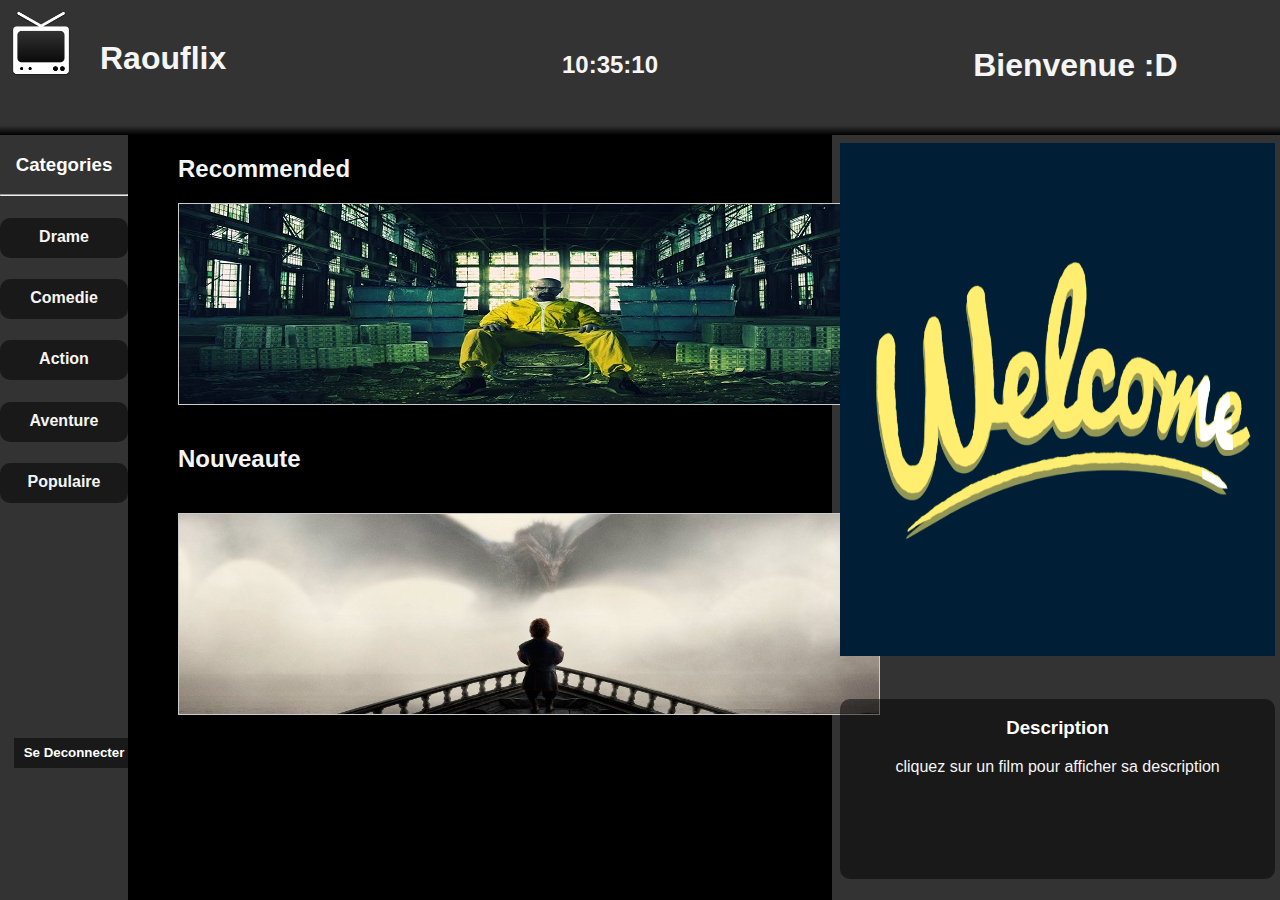
<file: raouflix.html>
<!DOCTYPE html>

<html>
  <head>
    <title>Raouflix</title>
    <link rel="icon" href="images/logo.png">
    <meta charset="utf-8">
  <link rel="stylesheet" type="text/css" href="stylesheet2.css">
  </head>
  <body onload="startTime()">
    <div class="header">
<div>
  <h1 id="titre">Raouflix</h1>
      <img src="images/logo.png" alt="Logo">

</div>
      <h1 class="welcome">Bienvenue :D</h1>
      <h2 id="txt">Time</h2>

    </div>
    <div class="casegauche">
      <h3>Categories</h3>
      <hr>
      <div class="categ">
        <div class="shape" onclick="BoutonDrame()">
          <h4>Drame</h4>
        </div>
        <div class="shape" onclick="BoutonComedie()">
          <h4>Comedie</h4>
        </div>
        <div class="shape" onclick="BoutonAction()">
          <h4>Action</h4>
        </div>
        <div class="shape" onclick="BoutonAventure()">
          <h4>Aventure</h4>
        </div>
        <div class="shape" onclick="BoutonPopulaire()">
          <h4>Populaire</h4>
        </div>
      </div>

      <button onclick="location.reload();location.href='indexFR.html'" class="logout" type="submit">Se Deconnecter</button>
    </div>
    <div class="casemilieu">

      <!-- page accueil -->
      <div class="content" id="contenu0">


      <h2>Recommended</h2>





          <div id="premiere" >
          <img  onclick="AfficherBreakingbad()" src="images/breakingbad.jpg" alt="vikings" width="700" height="200">

</div>


      <h2 id="nouveaute">Nouveaute</h2>

      <div id="deuxieme"class="gallery1">
          <img  onclick="AfficherGot()"src="images/got.jpg" alt="vikings" width="700" height="200">
      </div>
      </div>

      <!--page drame  -->
      <div class="content" id="contenu1">

      <div  class="gallery">
        <img onclick="AfficherHimym()" src="images/himym.jpg" alt="vikings" width="600" height="400">
      </div>
      <div class="gallery">
          <img  onclick="AfficherMyhero()"src="images/myhero.jpg" alt="vikings" width="600" height="400">
      </div>
      <div class="gallery">
          <img onclick="AfficherEndofworld()"src="images/endofworld.png" alt="vikings" width="600" height="400">
      </div>
      <div  class="gallery">
          <img onclick="AfficherBrooklyn99()" src="images/brooklyn99.jpg" alt="vikings" width="600" height="400">
      </div>
      <div  class="gallery">
          <img onclick="AfficherOnepiece()" src="images/onepiece.jpg" alt="vikings" width="600" height="400">
      </div>
      <div  class="gallery">
          <img onclick="AfficherAttackontitan()" src="images/attackontitan.jpg" alt="vikings" width="600" height="400">
      </div>
      </div>
      <!--page comedie  -->
      <div class="content" id="contenu2">
        <div class="gallery">
            <img  onclick="AfficherEndofworld()"src="images/endofworld.png" alt="vikings" width="600" height="400">
        </div>
        <div class="gallery">
            <img onclick="AfficherHimym()" src="images/himym.jpg" alt="vikings" width="600" height="400">
        </div>
        <div class="gallery">
            <img onclick="AfficheVikings()" src="images/vikings.jpg" alt="vikings" width="600" height="400">
        </div>
        <div class="gallery">
            <img onclick="AfficherTheoffice()" src="images/theoffice.jpg" alt="vikings" width="600" height="400">
        </div>
        <div class="gallery">
            <img  onclick="AfficherAttackontitan()"src="images/attackontitan.jpg" alt="vikings" width="600" height="400">
        </div>
        <div class="gallery">
            <img  onclick="AfficherBreakingbad()"src="images/breakingbad2.jpg" alt="vikings" width="600" height="400">
        </div>
      </div>
      <!--page action  -->
      <div class="content" id="contenu3">
        <div class="gallery">
            <img onclick="AfficherBreakingbad()" src="images/breakingbad2.jpg" alt="vikings" width="600" height="400">
        </div>
        <div class="gallery">
            <img onclick="AfficherMyhero()"src="images/myhero.jpg" alt="vikings" width="600" height="400">
        </div>
        <div class="gallery">
            <img  onclick="AfficherOnepiece()"src="images/onepiece.jpg" alt="vikings" width="600" height="400">
        </div>
        <div class="gallery">
            <img onclick="AfficherTheoffice()" src="images/theoffice.jpg" alt="vikings" width="600" height="400">
        </div>
        <div class="gallery">
            <img onclick="AfficherNaruto()"src="images/naruto.jpg" alt="vikings" width="600" height="400">
        </div>
        <div class="gallery">
            <img onclick="AfficherBrooklyn99()" src="images/brooklyn99.jpg" alt="vikings" width="600" height="400">
        </div>
      </div>
      <!--page aventure -->
      <div class="content" id="contenu4">
        <div class="gallery">
            <img onclick="AfficherBrooklyn99()" src="images/brooklyn99.jpg" alt="vikings" width="600" height="400">
        </div>
        <div class="gallery">
            <img onclick="AfficherEndofworld()" src="images/endofworld.png" alt="vikings" width="600" height="400">
        </div>
        <div class="gallery">
            <img onclick="AfficheVikings()" src="images/vikings.jpg" alt="vikings" width="600" height="400">
        </div>
        <div class="gallery">
            <img onclick="AfficherHimym()" src="images/himym.jpg" alt="vikings" width="600" height="400">
        </div>
        <div class="gallery">
            <img onclick="AfficherTokyoghoul()" src="images/tokyoghoul.jpg" alt="vikings" width="600" height="400">
        </div>
        <div class="gallery">
            <img onclick="AfficherAssassination()" src="images/assassination.jpg" alt="vikings" width="600" height="400">
        </div>
      </div>
      <!--page populaire  -->
      <div class="content" id="contenu5">

      <div class="gallery">
          <img onclick="AfficherTheoffice()"src="images/theoffice.jpg" alt="vikings" width="600" height="400">
      </div>
      <div class="gallery">
          <img onclick="AfficherNaruto()"src="images/naruto.jpg" alt="vikings" width="600" height="400">
      </div>
      <div class="gallery">
          <img onclick="AfficherBrooklyn99()" src="images/brooklyn99.jpg" alt="vikings" width="600" height="400">
      </div>
      <div class="gallery">
          <img onclick="AfficherHimym()" src="images/himym.jpg" alt="vikings" width="600" height="400">
      </div>
      <div class="gallery">
          <img onclick="AfficherMyhero()" src="images/myhero.jpg" alt="vikings" width="600" height="400">
      </div>
      <div class="gallery">
          <img onclick="AfficherTokyoghoul()" src="images/tokyoghoul.jpg" alt="vikings" width="600" height="400">
      </div>
      </div>

    </div>

<!-- droite default -->
    <div id="droitedefault" class="casedroite">

      <div class="trailer">

        <div class="shape1">
          <img  src="images/welcome.gif" class="gif" alt="gif">





        </div>
      </div>

      <div class="description">
        <div class="shape2">
          <h3>Description</h3>
          <p>cliquez sur un film pour afficher sa description</p>
        </div>
      </div>
    </div>
    <!-- droitevikings -->
    <div id="droitevikings" class="casedroite">

      <div class="trailer">

        <div class="shape1">
          <iframe src="https://www.youtube.com/embed/8dGCvJkzQSE" frameborder="0" allow="autoplay; encrypted-media" allowfullscreen></iframe>




            <button id="boutonwatch" onclick="window.open('https://www.youtube.com/embed/8dGCvJkzQSE')" class="watch" type="submit">Watch</button>

        </div>
      </div>

      <div class="description">
        <div class="shape2">
          <h3>Description</h3>
          <p>Scandinavie, à la fin du 8ème siècle. Ragnar Lodbrok, un jeune guerrier viking, est avide d'aventures et de nouvelles conquêtes. Lassé des pillages sur les terres de l'Est, il se met en tête d'explorer l'Ouest par la mer.</p>
        </div>
      </div>
    </div>

    <!-- droitemyhero -->
    <div id="droitemyhero" class="casedroite">

      <div class="trailer">

        <div class="shape1">
          <iframe  src="https://www.youtube.com/embed/broyogKLs2Y" frameborder="0" allow="autoplay; encrypted-media" allowfullscreen></iframe>




            <button id="boutonwatch" onclick="window.open('https://www.youtube.com/embed/broyogKLs2Y')" class="watch" type="submit">Watch</button>

        </div>
      </div>

      <div class="description">
        <div class="shape2">
          <h3>Description</h3>
          <p>Dans un monde où 80 % de la population mondiale possède des super-pouvoirs, ici nommés "Alters" (個性, Kosei?), n'importe qui peut devenir un héros ou, s'il le souhaite, un criminel.</p>
        </div>
      </div>
    </div>
    <!-- droiteattackontitan -->
    <div id="droiteattackontitan" class="casedroite">

      <div class="trailer">

        <div class="shape1">
          <iframe  src="https://www.youtube.com/embed/MGRm4IzK1SQ" frameborder="0" allow="accelerometer; autoplay; encrypted-media; gyroscope; picture-in-picture" allowfullscreen></iframe>



            <button id="boutonwatch" onclick="window.open('https://www.youtube.com/embed/MGRm4IzK1SQ')" class="watch" type="submit">Watch</button>

        </div>
      </div>

      <div class="description">
        <div class="shape2">
          <h3>Description</h3>
          <p>L’histoire tourne autour du personnage d’Eren Jäger dans un monde où l’humanité vit entourée d’immenses murs pour se protéger de créatures gigantesques, les Titans. en éclaircissant les mystères liés à l’apparition des Titans.</p>
        </div>
      </div>
    </div>
    <!-- droitebreakingbad -->
    <div id="droitebreakingbad" class="casedroite">

      <div class="trailer">

        <div class="shape1">
          <iframe src="https://www.youtube.com/embed/ceqOTZnhgY8" frameborder="0" allow="autoplay; encrypted-media" allowfullscreen></iframe>




            <button id="boutonwatch" onclick="window.open('https://www.youtube.com/embed/ceqOTZnhgY8')" class="watch" type="submit">Watch</button>

        </div>
      </div>

      <div class="description">
        <div class="shape2">
          <h3>Description</h3>
          <p>Walter White, 50 ans, est professeur de chimie dans un lycée du Nouveau-Mexique. Pour réunir de l'argent afin de subvenir aux besoins de sa famille, Walter met ses connaissances en chimie à profit pour fabriquer et vendre du crystal meth.</p>
        </div>
      </div>
    </div>
    <!-- droitbrooklyn99 -->
    <div id="droitebrooklyn99" class="casedroite">

      <div class="trailer">

        <div class="shape1">
          <iframe src="https://www.youtube.com/embed/QD3NkwKjHkk" frameborder="0" allow="autoplay; encrypted-media" allowfullscreen></iframe>




            <button id="boutonwatch" onclick="window.open('https://www.youtube.com/embed/QD3NkwKjHkk')" class="watch" type="submit">Watch</button>

        </div>
      </div>

      <div class="description">
        <div class="shape2">
          <h3>Description</h3>
          <p>Cette comédie chorale suit les personnages et les affaires d'un commissariat de Brooklyn, loin des dangers et des affaires plus spectaculaires du très chic Manhattan.</p>
        </div>
      </div>
    </div>
    <!-- droitendofworld -->
    <div id="droiteendofworld" class="casedroite">

      <div class="trailer">

        <div class="shape1">
          <iframe  src="https://www.youtube.com/embed/vbiiik_T3Bo" frameborder="0" allow="autoplay; encrypted-media" allowfullscreen></iframe>




            <button id="boutonwatch" onclick="window.open('https://www.youtube.com/embed/vbiiik_T3Bo')" class="watch" type="submit">Watch</button>

        </div>
      </div>

      <div class="description">
        <div class="shape2">
          <h3>Description</h3>
          <p>ames, âgé de dix-sept ans et qui vit seul avec son père veuf, se présente comme un psychopathe et tue régulièrement des animaux comme passe-temps. Il se lie avec Alyssa, une camarade de lycée aussi rêveuse que rebelle qui vit avec sa mère et son beau-père.</p>
        </div>
      </div>
    </div>
    <!-- droitehimym -->
    <div id="droitehimym" class="casedroite">

      <div class="trailer">

        <div class="shape1">
          <iframe  src="https://www.youtube.com/embed/aJtVL2_fA5w" frameborder="0" allow="autoplay; encrypted-media" allowfullscreen></iframe>




            <button id="boutonwatch"  onclick="window.open('https://www.youtube.com/embed/aJtVL2_fA5w')" class="watch" type="submit">Watch</button>

        </div>
      </div>

      <div class="description">
        <div class="shape2">
          <h3>Description</h3>
          <p>La série débute en 2030, lorsque Ted Mosby raconte à ses deux enfants comment il a rencontré leur mère. Il se remémore ses jeunes années, et le pilote fait place aux souvenirs de Ted en 2005.</p>
        </div>
      </div>
    </div>
    <!-- droitenaruto -->
    <div id="droitenaruto" class="casedroite">

      <div class="trailer">

        <div class="shape1">
          <iframe  src="https://www.youtube.com/embed/kJCMQXNvADk" frameborder="0" allow="autoplay; encrypted-media" allowfullscreen></iframe>




            <button id="boutonwatch" onclick="window.open('https://www.youtube.com/embed/kJCMQXNvADk')" class="watch" type="submit">Watch</button>

        </div>
      </div>

      <div class="description">
        <div class="shape2">
          <h3>Description</h3>
          <p> Naruto est un jeune ninja du village de Konoha. Hôte du démon renard à neuf queues, une créature qui a attaqué le village par le passé, il est rejeté par les autres villageois. Son ambition est de devenir Hokage, le chef du village, afin de gagner le respect des habitants.</p>
        </div>
      </div>
    </div>
    <!-- droitetheoffice -->
    <div id="droitetheoffice" class="casedroite">

      <div class="trailer">

        <div class="shape1">
          <iframe  src="https://www.youtube.com/embed/jz1omRneAGg" frameborder="0" allow="autoplay; encrypted-media" allowfullscreen></iframe></body>




            <button id="boutonwatch" onclick="window.open('https://www.youtube.com/embed/jz1omRneAGg')" class="watch" type="submit">Watch</button>

        </div>
      </div>

      <div class="description">
        <div class="shape2">
          <h3>Description</h3>
          <p>The Office est une adaptation américaine de la série télévisée britannique du même nom mettant en scène, sous forme de documenteur, le quotidien d'employés de bureau de l'entreprise de papier fictive Dunder Mifflin à Scranton en Pennsylvanie.</p>
        </div>
      </div>
    </div>
    <!-- droiteonepiece -->
    <div id="droiteonepiece" class="casedroite">

      <div class="trailer">

        <div class="shape1">
          <iframe  src="https://www.youtube.com/embed/Jvkq7akLDiA" frameborder="0" allow="autoplay; encrypted-media" allowfullscreen></iframe>




            <button id="boutonwatch" onclick="window.open('https://www.youtube.com/embed/Jvkq7akLDiA')" class="watch" type="submit">Watch</button>

        </div>
      </div>

      <div class="description">
        <div class="shape2">
          <h3>Description</h3>
          <p>One Piece est une série de mangas shōnen créée par Eiichirō Oda. Elle est prépubliée depuis le 22 juillet 1997 dans le magazine hebdomadaire Weekly Shōnen Jump, puis regroupée en volumes reliés aux éditions Shūeisha.</p>
        </div>
      </div>
    </div>
    <!-- droitetokyoghoul -->
    <div id="droitetokyoghoul" class="casedroite">

      <div class="trailer">

        <div class="shape1">
          <iframe  src="https://www.youtube.com/embed/ETHpMMV8rJU" frameborder="0" allow="autoplay; encrypted-media" allowfullscreen></iframe>




            <button id="boutonwatch" onclick="window.open('https://www.youtube.com/embed/ETHpMMV8rJU')" class="watch" type="submit">Watch</button>

        </div>
      </div>

      <div class="description">
        <div class="shape2">
          <h3>Description</h3>
          <p>Dans la ville de Tokyo, des créatures nommées goules sont apparues et se nourrissent de chair humaine pour survivre. Un jour, Ken Kaneki, jeune étudiant, se fait attaquer par l'une d'entre elles et subit une grave blessure. Pour rester en vie, il reçoit une greffe de la goule qui l'a attaqué et devient un hybride, mi-humain mi-goule (borgne artificielle).</p>
        </div>
      </div>
    </div>
    <!-- droiteassassination -->
    <div id="droiteassassination" class="casedroite">

      <div class="trailer">

        <div class="shape1">
          <iframe  src="https://www.youtube.com/embed/kgNkGohA20k" frameborder="0" allow="autoplay; encrypted-media" allowfullscreen></iframe>




            <button id="boutonwatch" onclick="window.open('https://www.youtube.com/embed/kgNkGohA20k')" class="watch" type="submit">Watch</button>

        </div>
      </div>

      <div class="description">
        <div class="shape2">
          <h3>Description</h3>
          <p>L'histoire se déroule au prestigieux collège Kunugigaoka. Koro-sensei est une étrange créature qui déclare avoir subitement détruit 70 % de la Lune. et éliminer une cible bien particulière : lui-même, leur propre enseignant.</p>
        </div>
      </div>
    </div>
    <!-- droitegot -->
    <div id="droitegot" class="casedroite">

      <div class="trailer">

        <div class="shape1">
          <iframe src="https://www.youtube.com/embed/CnhFBlkzYe8" frameborder="0" allow="accelerometer; autoplay; encrypted-media; gyroscope; picture-in-picture" allowfullscreen></iframe>




            <button id="boutonwatch" onclick="window.open('https://www.youtube.com/embed/CnhFBlkzYe8')" class="watch" type="submit">Watch</button>

        </div>
      </div>

      <div class="description">
        <div class="shape2">
          <h3>Description</h3>
          <p> le roi Robert Baratheon gouverne le Royaume des Sept Couronnes depuis plus de dix-sept ans,  Jon Arryn, vient de décéder, et le roi part alors dans le nord du royaume demander à son vieil ami Eddard « Ned » Stark de remplacer leur regretté mentor au poste de Main du roi.</p>
        </div>
      </div>
    </div>











    <script>
    function startTime() {
        var today = new Date();
        var h = today.getHours();
        var m = today.getMinutes();
        var s = today.getSeconds();
        m = checkTime(m);
        s = checkTime(s);
        document.getElementById('txt').innerHTML =
        h + ":" + m + ":" + s;
        var t = setTimeout(startTime, 500);
    }
    function checkTime(i) {
        if (i < 10) {i = "0" + i};  // add zero in front of numbers < 10
        return i;
    }
    </script>
    <script>
    function BoutonDrame(){
      document.getElementById('contenu0').style.display='none';
      document.getElementById('contenu1').style.display='block';
      document.getElementById('contenu2').style.display='none';
      document.getElementById('contenu3').style.display='none';
      document.getElementById('contenu4').style.display='none';
      document.getElementById('contenu5').style.display='none';
    }
    function BoutonComedie(){
      document.getElementById('contenu0').style.display='none';
      document.getElementById('contenu1').style.display='none';
      document.getElementById('contenu2').style.display='block';
      document.getElementById('contenu3').style.display='none';
      document.getElementById('contenu4').style.display='none';
      document.getElementById('contenu5').style.display='none';
    }
    function BoutonAction(){
      document.getElementById('contenu0').style.display='none';
      document.getElementById('contenu1').style.display='none';
      document.getElementById('contenu2').style.display='none';
      document.getElementById('contenu3').style.display='block';
      document.getElementById('contenu4').style.display='none';
      document.getElementById('contenu5').style.display='none';
    }
    function BoutonAventure(){
      document.getElementById('contenu0').style.display='none';
      document.getElementById('contenu1').style.display='none';
      document.getElementById('contenu2').style.display='none';
      document.getElementById('contenu3').style.display='none';
      document.getElementById('contenu4').style.display='block';
      document.getElementById('contenu5').style.display='none';
    }
    function BoutonPopulaire(){
      document.getElementById('contenu0').style.display='none';
      document.getElementById('contenu1').style.display='none';
      document.getElementById('contenu2').style.display='none';
      document.getElementById('contenu3').style.display='none';
      document.getElementById('contenu4').style.display='none';
      document.getElementById('contenu5').style.display='block';
    }
    function AfficheVikings(){
        document.getElementById('droitedefault').style.display='none';
        document.getElementById('droitevikings').style.display='block';
        document.getElementById('droiteassassination').style.display='none';
        document.getElementById('droitebreakingbad').style.display='none';
        document.getElementById('droitebrooklyn99').style.display='none';
        document.getElementById('droiteendofworld').style.display='none';
        document.getElementById('droiteattackontitan').style.display='none';
        document.getElementById('droitehimym').style.display='none';
        document.getElementById('droitemyhero').style.display='none';
        document.getElementById('droitenaruto').style.display='none';
        document.getElementById('droiteonepiece').style.display='none';
        document.getElementById('droitetheoffice').style.display='none';
        document.getElementById('droitetokyoghoul').style.display='none';
        document.getElementById('droitegot').style.display='none';
    }
    function AfficherAssassination(){
        document.getElementById('droitedefault').style.display='none';
        document.getElementById('droitevikings').style.display='none';
        document.getElementById('droiteassassination').style.display='block';
        document.getElementById('droitebreakingbad').style.display='none';
        document.getElementById('droitebrooklyn99').style.display='none';
        document.getElementById('droiteendofworld').style.display='none';
        document.getElementById('droiteattackontitan').style.display='none';
        document.getElementById('droitehimym').style.display='none';
        document.getElementById('droitemyhero').style.display='none';
        document.getElementById('droitenaruto').style.display='none';
        document.getElementById('droiteonepiece').style.display='none';
        document.getElementById('droitetheoffice').style.display='none';
        document.getElementById('droitetokyoghoul').style.display='none';
        document.getElementById('droitegot').style.display='none';
    }
    function AfficherAttackontitan(){
        document.getElementById('droitedefault').style.display='none';
        document.getElementById('droitevikings').style.display='none';
        document.getElementById('droiteassassination').style.display='none';
        document.getElementById('droitebreakingbad').style.display='none';
        document.getElementById('droitebrooklyn99').style.display='none';
        document.getElementById('droiteendofworld').style.display='none';
        document.getElementById('droiteattackontitan').style.display='block';
        document.getElementById('droitehimym').style.display='none';
        document.getElementById('droitemyhero').style.display='none';
        document.getElementById('droitenaruto').style.display='none';
        document.getElementById('droiteonepiece').style.display='none';
        document.getElementById('droitetheoffice').style.display='none';
        document.getElementById('droitetokyoghoul').style.display='none';
        document.getElementById('droitegot').style.display='none';
    }
    function AfficherBreakingbad(){
        document.getElementById('droitedefault').style.display='none';
        document.getElementById('droitevikings').style.display='none';
        document.getElementById('droiteassassination').style.display='none';
        document.getElementById('droitebreakingbad').style.display='block';
        document.getElementById('droitebrooklyn99').style.display='none';
        document.getElementById('droiteendofworld').style.display='none';
        document.getElementById('droiteattackontitan').style.display='none';
        document.getElementById('droitehimym').style.display='none';
        document.getElementById('droitemyhero').style.display='none';
        document.getElementById('droitenaruto').style.display='none';
        document.getElementById('droiteonepiece').style.display='none';
        document.getElementById('droitetheoffice').style.display='none';
        document.getElementById('droitetokyoghoul').style.display='none';
        document.getElementById('droitegot').style.display='none';
    }
    function AfficherBrooklyn99(){
        document.getElementById('droitedefault').style.display='none';
        document.getElementById('droitevikings').style.display='none';
        document.getElementById('droiteassassination').style.display='none';
        document.getElementById('droitebreakingbad').style.display='none';
        document.getElementById('droitebrooklyn99').style.display='block';
        document.getElementById('droiteendofworld').style.display='none';
        document.getElementById('droiteattackontitan').style.display='none';
        document.getElementById('droitehimym').style.display='none';
        document.getElementById('droitemyhero').style.display='none';
        document.getElementById('droitenaruto').style.display='none';
        document.getElementById('droiteonepiece').style.display='none';
        document.getElementById('droitetheoffice').style.display='none';
        document.getElementById('droitetokyoghoul').style.display='none';
        document.getElementById('droitegot').style.display='none';
    }
    function AfficherEndofworld(){
        document.getElementById('droitedefault').style.display='none';
        document.getElementById('droitevikings').style.display='none';
        document.getElementById('droiteassassination').style.display='none';
        document.getElementById('droitebreakingbad').style.display='none';
        document.getElementById('droitebrooklyn99').style.display='none';
        document.getElementById('droiteendofworld').style.display='block';
        document.getElementById('droiteattackontitan').style.display='none';
        document.getElementById('droitehimym').style.display='none';
        document.getElementById('droitemyhero').style.display='none';
        document.getElementById('droitenaruto').style.display='none';
        document.getElementById('droiteonepiece').style.display='none';
        document.getElementById('droitetheoffice').style.display='none';
        document.getElementById('droitetokyoghoul').style.display='none';
        document.getElementById('droitegot').style.display='none';
    }
    function AfficherHimym(){
        document.getElementById('droitedefault').style.display='none';
        document.getElementById('droitevikings').style.display='none';
        document.getElementById('droiteassassination').style.display='none';
        document.getElementById('droitebreakingbad').style.display='none';
        document.getElementById('droitebrooklyn99').style.display='none';
        document.getElementById('droiteendofworld').style.display='none';
        document.getElementById('droiteattackontitan').style.display='none';
        document.getElementById('droitehimym').style.display='block';
        document.getElementById('droitemyhero').style.display='none';
        document.getElementById('droitenaruto').style.display='none';
        document.getElementById('droiteonepiece').style.display='none';
        document.getElementById('droitetheoffice').style.display='none';
        document.getElementById('droitetokyoghoul').style.display='none';
        document.getElementById('droitegot').style.display='none';
    }
    function AfficherMyhero(){
        document.getElementById('droitedefault').style.display='none';
        document.getElementById('droitevikings').style.display='none';
        document.getElementById('droiteassassination').style.display='none';
        document.getElementById('droitebreakingbad').style.display='none';
        document.getElementById('droitebrooklyn99').style.display='none';
        document.getElementById('droiteendofworld').style.display='none';
        document.getElementById('droiteattackontitan').style.display='none';
        document.getElementById('droitehimym').style.display='none';
        document.getElementById('droitemyhero').style.display='block';
        document.getElementById('droitenaruto').style.display='none';
        document.getElementById('droiteonepiece').style.display='none';
        document.getElementById('droitetheoffice').style.display='none';
        document.getElementById('droitetokyoghoul').style.display='none';
        document.getElementById('droitegot').style.display='none';
    }
    function AfficherNaruto(){
        document.getElementById('droitedefault').style.display='none';
        document.getElementById('droitevikings').style.display='none';
        document.getElementById('droiteassassination').style.display='none';
        document.getElementById('droitebreakingbad').style.display='none';
        document.getElementById('droitebrooklyn99').style.display='none';
        document.getElementById('droiteendofworld').style.display='none';
        document.getElementById('droiteattackontitan').style.display='none';
        document.getElementById('droitehimym').style.display='none';
        document.getElementById('droitemyhero').style.display='none';
        document.getElementById('droitenaruto').style.display='block';
        document.getElementById('droiteonepiece').style.display='none';
        document.getElementById('droitetheoffice').style.display='none';
        document.getElementById('droitetokyoghoul').style.display='none';
        document.getElementById('droitegot').style.display='none';
    }
    function AfficherOnepiece(){
        document.getElementById('droitedefault').style.display='none';
        document.getElementById('droitevikings').style.display='none';
        document.getElementById('droiteassassination').style.display='none';
        document.getElementById('droitebreakingbad').style.display='none';
        document.getElementById('droitebrooklyn99').style.display='none';
        document.getElementById('droiteendofworld').style.display='none';
        document.getElementById('droiteattackontitan').style.display='none';
        document.getElementById('droitehimym').style.display='none';
        document.getElementById('droitemyhero').style.display='none';
        document.getElementById('droitenaruto').style.display='none';
        document.getElementById('droiteonepiece').style.display='block';
        document.getElementById('droitetheoffice').style.display='none';
        document.getElementById('droitetokyoghoul').style.display='none';
        document.getElementById('droitegot').style.display='none';
    }
    function AfficherTheoffice(){
        document.getElementById('droitedefault').style.display='none';
        document.getElementById('droitevikings').style.display='none';
        document.getElementById('droiteassassination').style.display='none';
        document.getElementById('droitebreakingbad').style.display='none';
        document.getElementById('droitebrooklyn99').style.display='none';
        document.getElementById('droiteendofworld').style.display='none';
        document.getElementById('droiteattackontitan').style.display='none';
        document.getElementById('droitehimym').style.display='none';
        document.getElementById('droitemyhero').style.display='none';
        document.getElementById('droitenaruto').style.display='none';
        document.getElementById('droiteonepiece').style.display='none';
        document.getElementById('droitetheoffice').style.display='block';
        document.getElementById('droitetokyoghoul').style.display='none';
        document.getElementById('droitegot').style.display='none';
    }
    function AfficherTokyoghoul(){
        document.getElementById('droitedefault').style.display='none';
        document.getElementById('droitevikings').style.display='none';
        document.getElementById('droiteassassination').style.display='none';
        document.getElementById('droitebreakingbad').style.display='none';
        document.getElementById('droitebrooklyn99').style.display='none';
        document.getElementById('droiteendofworld').style.display='none';
        document.getElementById('droiteattackontitan').style.display='none';
        document.getElementById('droitehimym').style.display='none';
        document.getElementById('droitemyhero').style.display='none';
        document.getElementById('droitenaruto').style.display='none';
        document.getElementById('droiteonepiece').style.display='none';
        document.getElementById('droitetheoffice').style.display='none';
        document.getElementById('droitetokyoghoul').style.display='block';
        document.getElementById('droitegot').style.display='none';
    }
    function AfficherGot(){
        document.getElementById('droitedefault').style.display='none';
        document.getElementById('droitevikings').style.display='none';
        document.getElementById('droiteassassination').style.display='none';
        document.getElementById('droitebreakingbad').style.display='none';
        document.getElementById('droitebrooklyn99').style.display='none';
        document.getElementById('droiteendofworld').style.display='none';
        document.getElementById('droiteattackontitan').style.display='none';
        document.getElementById('droitehimym').style.display='none';
        document.getElementById('droitemyhero').style.display='none';
        document.getElementById('droitenaruto').style.display='none';
        document.getElementById('droiteonepiece').style.display='none';
        document.getElementById('droitetheoffice').style.display='none';
        document.getElementById('droitetokyoghoul').style.display='none';
        document.getElementById('droitegot').style.display='block';
    }
    function test(){
        document.getElementById('droitedefault').style.display='none';
        document.getElementById('droitevikings').style.display='none';
        document.getElementById('droiteassassination').style.display='none';
        document.getElementById('droitebreakingbad').style.display='none';
        document.getElementById('droitebrooklyn99').style.display='none';
        document.getElementById('droiteendofworld').style.display='none';
        document.getElementById('droiteattackontitan').style.display='none';
        document.getElementById('droitehimym').style.display='none';
        document.getElementById('droitemyhero').style.display='none';
        document.getElementById('droitenaruto').style.display='none';
        document.getElementById('droiteonepiece').style.display='none';
        document.getElementById('droitetheoffice').style.display='none';
        document.getElementById('droitetokyoghoul').style.display='none';
        document.getElementById('droitegot').style.display='none';
    }


    </script>
  </body>
</html>
</file>
<file: stylesheet2.css>
html,body{
    color:#F5F5F5;
    font-family: Helvetica;
    margin: 0;
  width: 100%;
  height: 100%;
  box-sizing:border-box;
  background-color: black;
}
.header{
  height: 15%;
  width: 100%;
  float: left;
  background-color:#333333;
  background-image: linear-gradient(#333333,#333333,#333333,#333333,#333333,#333333,#333333,#333333,#333333,#333333,#333333,#333333,#333333,#333333, black);
}
.casegauche{
  float: left;
  height: 85%;
  width: 10%;
  background-color:#333333;
}
.casemilieu{
  box-sizing: border-box;
float: left;
height: 85%;
width: 55%;

}
.casedroite{
float: right;
height: 85%;
width: 35%;
background-color: #333333;
}
div.gallery {
    margin-top: 25px;
    margin-left:50px;
    border: 1px solid #ccc;
    float: left;
    width: 180px;
    cursor: pointer;
}
div.gallery img {
    width: 100%;
    height: auto;
  }
  div.gallery1 img {
      width: 100%;
      height: 100%;
    }
  .trailer{
    width: auto;
    height: 70%;
  }
  .description{

      width: auto;
      height: 30%;
  }
  .shape {
    cursor: pointer;
  }
  .shape1{
    margin-left: 8px;
    margin-top: 8px;
  width:34%;
  height:57%;
  background: rgba(0, 0, 0, 0.5);
  border-radius: 10px;
  -moz-border-radius: 10px;
  -webkit-border-radius: 10px;
  -khtml-border-radius: 10px;
  position: absolute;
  }
  .shape2{
    margin-top: 28px;
    margin-left: 8px;
  width:34%;
  height:20%;
  background: rgba(0, 0, 0, 0.5);
  border-radius: 10px;
  -moz-border-radius: 10px;
  -webkit-border-radius: 10px;
  -khtml-border-radius: 10px;
  position: absolute;

}
h3{
  text-align: center;
  color: white
}
iframe{
  width:100%;
  height: 100%;
}
p{
  text-align: center;

}
.header img {
  height: 85%;
  width: 8%;
  position: relative;
  right: 10px;
  position: relative;
  top: 5px;
}

.header h1.welcome {
  text-align: right;
  right: 8%;
  position: relative;
  bottom: 55px;
}
.header h2 {
  text-align: center;
  position: relative;
  bottom: 95px;
  right: 30px;
  height: 120px;
}
.logout {
  position: relative;
  font-weight: bold;
  top: 120px;
  left: 14px;
  background: rgba(0, 0, 0, 0.5);
    color: white;
    cursor: pointer;
    width: 120px;
    height: 30px;
    border: none;
}
h1#titre{
  position:absolute;
  margin-left: 100px;
  margin-top: 40px;

}
.gif{
  height: 100%;
  width: 100%;
}
.watch{
  background: rgba(0, 0, 0, 0.5);
    color: white;
    cursor: pointer;
    width: 120px;
    height: 30px;
    border: none;
  font-weight: bold;
  margin-left: 200px;


}
h2#txt{
  position: relative;
  bottom: 110px
}
div.gallery1 {

    height: 200px;
    border: 1px solid #ccc;
    float: left;
    width: 700px;
    cursor: pointer;
  }
  #premiere{
    position: relative;
    cursor: pointer;
    width: 700px;
    height: 200px;
      border: 1px solid #ccc;
  }
  #deuxieme{
    position: relative;
    top: 40px
  }
  .content{
    margin-left: 50px
  }
  #nouveaute{
    position: relative;
    top: 20px
  }

  .categ{

    margin-top: 20px;
    width: 100%;
    height: 400px;
  }
  .shape{
    text-align: center;
  width:100%;
  height:40px;
  background: rgba(0, 0, 0, 0.5);
  border-radius: 10px;
  -moz-border-radius: 10px;
  -webkit-border-radius: 10px;
  -khtml-border-radius: 10px;
  position: relative;
  }
   h4{
    position: relative;
    top: 10px;
  }
  #contenu1,#contenu2,#contenu3,#contenu4,#contenu5{
    display: none;
  }
  #droitevikings,#droitehimym,#droitegot,#droitenaruto,#droitetokyoghoul,#droitetheoffice,#droiteonepiece,#droitemyhero,#droiteendofworld,#droitebrooklyn99,#droitebreakingbad,#droiteattackontitan,#droiteassassination{
    display: none;
  }
</file>
